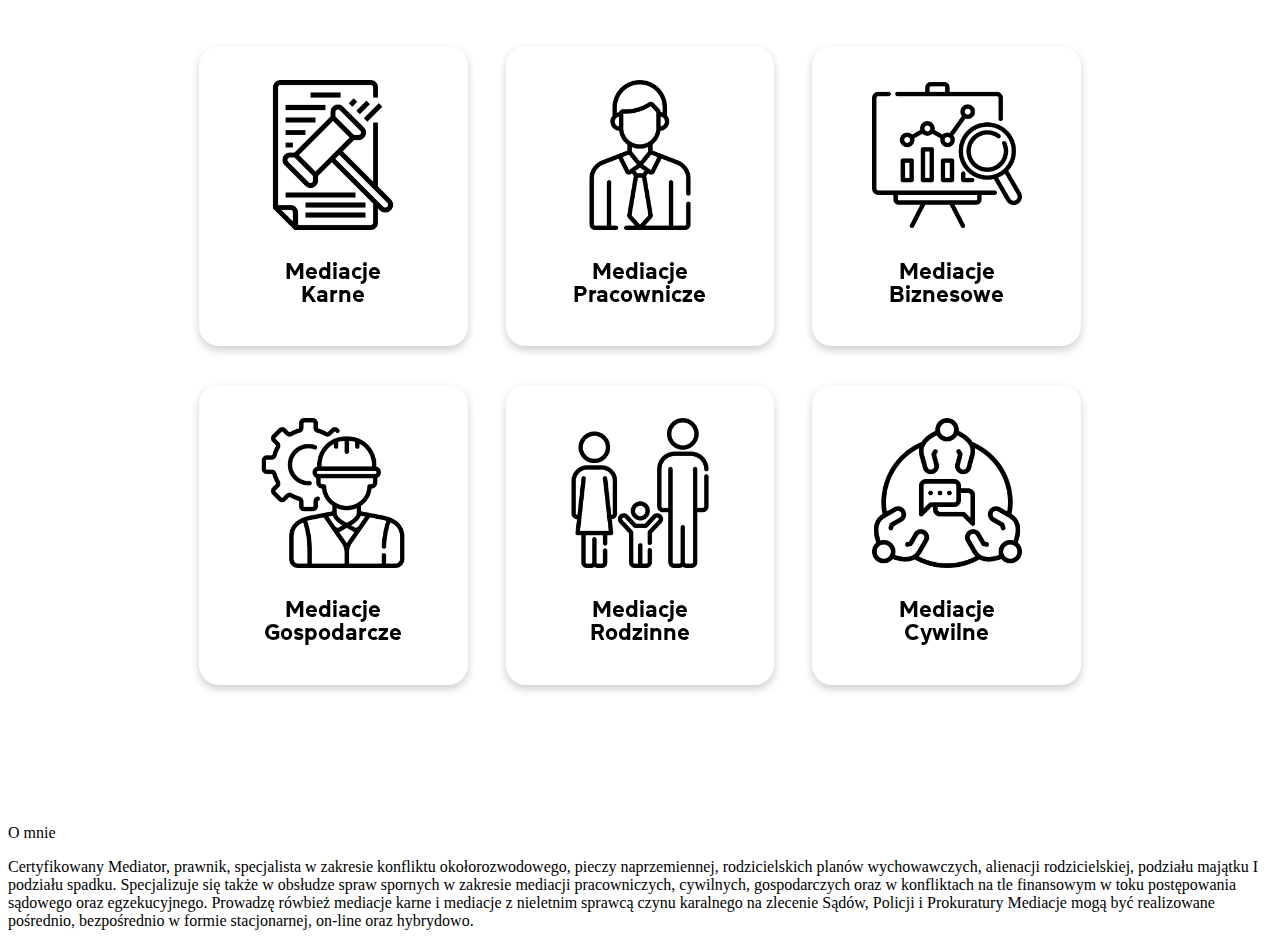
<file: cards.html>
<!DOCTYPE html>
<html>
<head>
    <meta name="viewport" content="width=device-width, initial-scale=1">
    <link href="./style/test.css" rel="stylesheet">
    <title>Responsive Navbar</title>
</head>
<body>
<div class="boxesContainer">
    <div class="cardBox">
        <div class="card">
            <div class="front">
                <img src="icon/penalty.png">
                <p class="title_card">Mediacje<br> Karne</p>
            </div>
            <div class="back">
                <p class="des_card">TEST</p>
            </div>
        </div>
    </div>
    <div class="cardBox">
        <div class="card">
            <div class="front">
                <img src="icon/employee.png">
                <p class="title_card">Mediacje<br> Pracownicze</p>
            </div>
            <div class="back">
                <p class="des_card">TEST</p>
            </div>
        </div>
    </div>
    <div class="cardBox">
        <div class="card">
            <div class="front">
                <img src="icon/analysis.png">
                <p class="title_card">Mediacje<br> Biznesowe</p>
            </div>
            <div class="back">
                <p class="des_card">TEST</p>
            </div>
        </div>
    </div>
    <div class="cardBox">
        <div class="card">
            <div class="front">
                <img src="icon/worker.png">
                <p class="title_card">Mediacje<br> Gospodarcze</p>
            </div>
            <div class="back">
                <p class="des_card">TEST</p>
            </div>
        </div>
    </div>
    <div class="cardBox">
        <div class="card">
            <div class="front">
                <img src="icon/family.png">
                <p class="title_card">Mediacje<br> Rodzinne</p>
            </div>
            <div class="back">
                <p class="des_card">TEST</p>
            </div>
        </div>
    </div>
    <div class="cardBox">
        <div class="card">
            <div class="front">
                <img src="icon/meeting.png">
                <p class="title_card">Mediacje<br> Cywilne</p>
            </div>
            <div class="back">
                <p class="des_card">TEST</p>
            </div>
        </div>
    </div>
</div>
<div class="aboutme" id="aboutme">
    <div class="case">
        <p>O mnie</p>
    </div>
    <p class="aboutme_des">
        Certyfikowany Mediator, prawnik, specjalista w zakresie konfliktu
        okołorozwodowego, pieczy naprzemiennej, rodzicielskich planów
        wychowawczych, alienacji rodzicielskiej, podziału majątku I podziału spadku.
        Specjalizuje się także w obsłudze spraw spornych w zakresie mediacji pracowniczych, cywilnych, gospodarczych oraz w konfliktach na tle finansowym w toku postępowania sądowego
        oraz egzekucyjnego.

        Prowadzę rówbież mediacje
        karne i mediacje z nieletnim sprawcą czynu karalnego na zlecenie Sądów, Policji i Prokuratury

        Mediacje mogą być realizowane pośrednio, bezpośrednio w formie stacjonarnej,
        on-line oraz hybrydowo.
    </p>
</div>
</body>
</html>
</file>
<file: style/test.css>
@font-face {
    font-family: 'daikonblack';
    src: url('../fonts/daikon-black-webfont.woff2') format('woff2'),
    url('../fonts/daikon-black-webfont.woff') format('woff');
    font-weight: normal;
    font-style: normal;

}
@font-face {
    font-family: 'daikon-boldbold';
    src: url('../fonts/daikon-bold-webfont.woff2') format('woff2'),
    url('../fonts/daikon-bold-webfont.woff') format('woff');
    font-weight: normal;
    font-style: normal;

}
@font-face {
    font-family: 'daikonextra_light';
    src: url('../fonts/daikon-extralight-webfont.woff2') format('woff2'),
    url('../fonts/daikon-extralight-webfont.woff') format('woff');
    font-weight: normal;
    font-style: normal;

}
@font-face {
    font-family: 'daikonlight';
    src: url('../fonts/daikon-light-webfont.woff2') format('woff2'),
    url('../fonts/daikon-light-webfont.woff') format('woff');
    font-weight: normal;
    font-style: normal;

}
@font-face {
    font-family: 'daikonmedium';
    src: url('../fonts/daikon-medium-webfont.woff2') format('woff2'),
    url('../fonts/daikon-medium-webfont.woff') format('woff');
    font-weight: normal;
    font-style: normal;
}
@font-face {
    font-family: 'daikon-regularregular';
    src: url('../fonts/daikon-regular-webfont.woff2') format('woff2'),
    url('../fonts/daikon-regular-webfont.woff') format('woff');
    font-weight: normal;
    font-style: normal;

}
@font-face {
    font-family: 'daikonsemi_bold';
    src: url('../fonts/daikon-semibold-webfont.woff2') format('woff2'),
    url('../fonts/daikon-semibold-webfont.woff') format('woff');
    font-weight: normal;
    font-style: normal;

}
@font-face {
    font-family: 'daikonthin';
    src: url('../fonts/daikon-thin-webfont.woff2') format('woff2'),
    url('../fonts/daikon-thin-webfont.woff') format('woff');
    font-weight: normal;
    font-style: normal;

}
.boxesContainer{
    height: 800px;
    margin-left: 17vh;
    margin-right: 17vh;
}
.cardBox {
    float: left;
    font-size: 1.2em;
    margin: 4% 0 0 4%;
    perspective: 1200px;
    transition: all 0.3s ease 0s;
    width: 28%;
}

.cardBox:hover .card {
    transform: rotateY( 180deg);
}

.card {
    background: #ffffff;
    cursor: default;
    height: 300px;
    transform-style: preserve-3d;
    transition: transform 0.4s ease 0s;
    width: 100%;
    -webkit-animation: giro 1s 1;
    animation: giro 1s 1;
    border-radius: 20px;
    box-shadow: 0 4px 8px 0 rgba(0,0,0, 0.20);
}

.card p {
    margin-bottom: 1.8em;
}

.card .front,
.card .back {
    backface-visibility: hidden;
    box-sizing: border-box;
    color: #000000;
    display: block;
    font-size: 1.2em;
    height: 100%;
    padding: 0.8em;
    position: absolute;
    text-align: center;
    width: 100%;
    border-radius: 20px;
}

.card .front strong {
    background: #fff;
    border-radius: 100%;
    color: #222;
    font-size: 1.5em;
    line-height: 30px;
    padding: 0 7px 4px 6px;
}

.card .back {
    transform: rotateY( 180deg);
}

.card .back a {
    padding: 0.3em 0.5em;
    background: #333;
    color: #fff;
    text-decoration: none;
    border-radius: 1px;
    font-size: 0.9em;
    transition: all 0.2s ease 0s;
}

.card .back a:hover {
    background: #fff;
    color: #333;
    text-shadow: 0 0 1px #333;
}

.cardBox .card .back {
    background: white;
}
.front img{
    width: 150px;
    height: 150px;
    padding-top: 15px;
}
.cardBox .card {
    -webkit-animation: giro 1.5s 1;
    animation: giro 1.5s 1;
}
.title_card{
    font-family: daikon-boldbold;
}
@-webkit-keyframes giro {
    from {
        transform: rotateY( 180deg);
    }
    to {
        transform: rotateY( 0deg);
    }
}
@keyframes giro {
    from {
        transform: rotateY( 180deg);
    }
    to {
        transform: rotateY( 0deg);
    }
}

@media screen and (max-width: 767px) {
    .cardBox {
        margin-left: 2.8%;
        margin-top: 3%;
        width: 46%;
    }
    .card {
        height: 285px;
    }
    .cardBox:last-child {
        margin-bottom: 3%;
    }
}

@media screen and (max-width: 480px) {
    .cardBox {
        width: 94.5%;
    }
    .card {
        height: 260px;
    }
}
</file>
